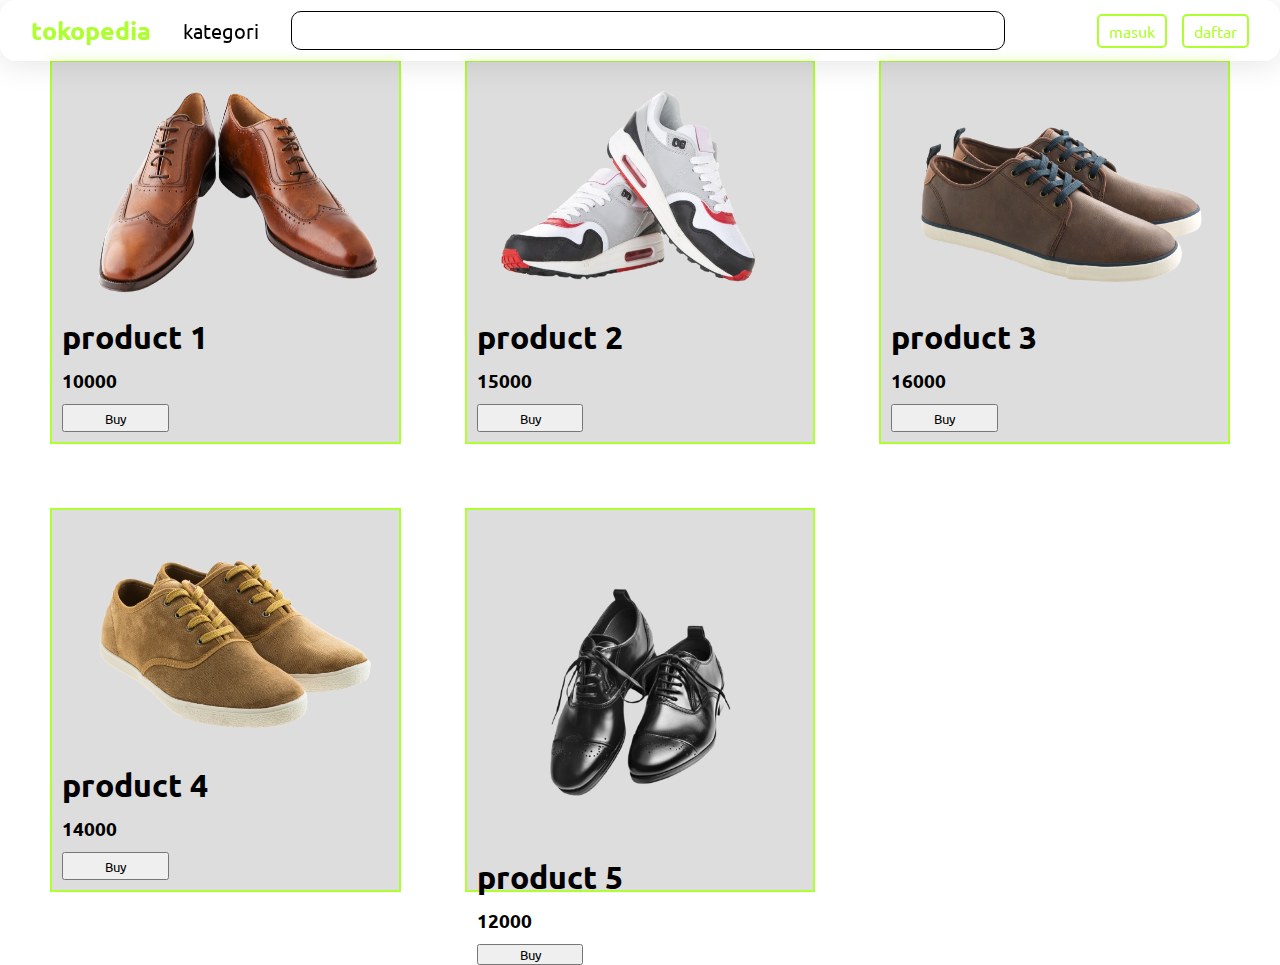
<file: cart shop/index.html>
<!DOCTYPE html>
<html lang="en">
  <head>
    <meta charset="UTF-8" />
    <meta name="viewport" content="width=device-width, initial-scale=1.0" />
    <link rel="stylesheet" href="style.css" />
    <link
      href="https://cdn.boxicons.com/fonts/basic/boxicons.min.css"
      rel="stylesheet"
    />
    <title>cart shop</title>
  </head>
  <body>
    <section>
      <nav>
        <div class="tokopedia"><a href="#">tokopedia</a></div>
        <div class="kategori"><a href="#" id="pilihan">kategori</a></div>
        <div class="search">
          <input type="text" id="search" />
        </div>
        <div class="cart">
          <i class="bx bxs-cart"></i>
        </div>
        <div class="login">
          <a href="#">masuk</a>
          <a href="#">daftar</a>
        </div>
      </nav>
    </section>

    <section id="box"></section>
    <div id="cart-box">
      <div id="cart-list"></div>
      <div class="cart-button">
        <div class="box-total">
          <h1 id="total"></h1>
        </div>
        <button onclick="pay()">pay</button>
      </div>
    </div>

    <script src="app.js"></script>
  </body>
</html>
</file>
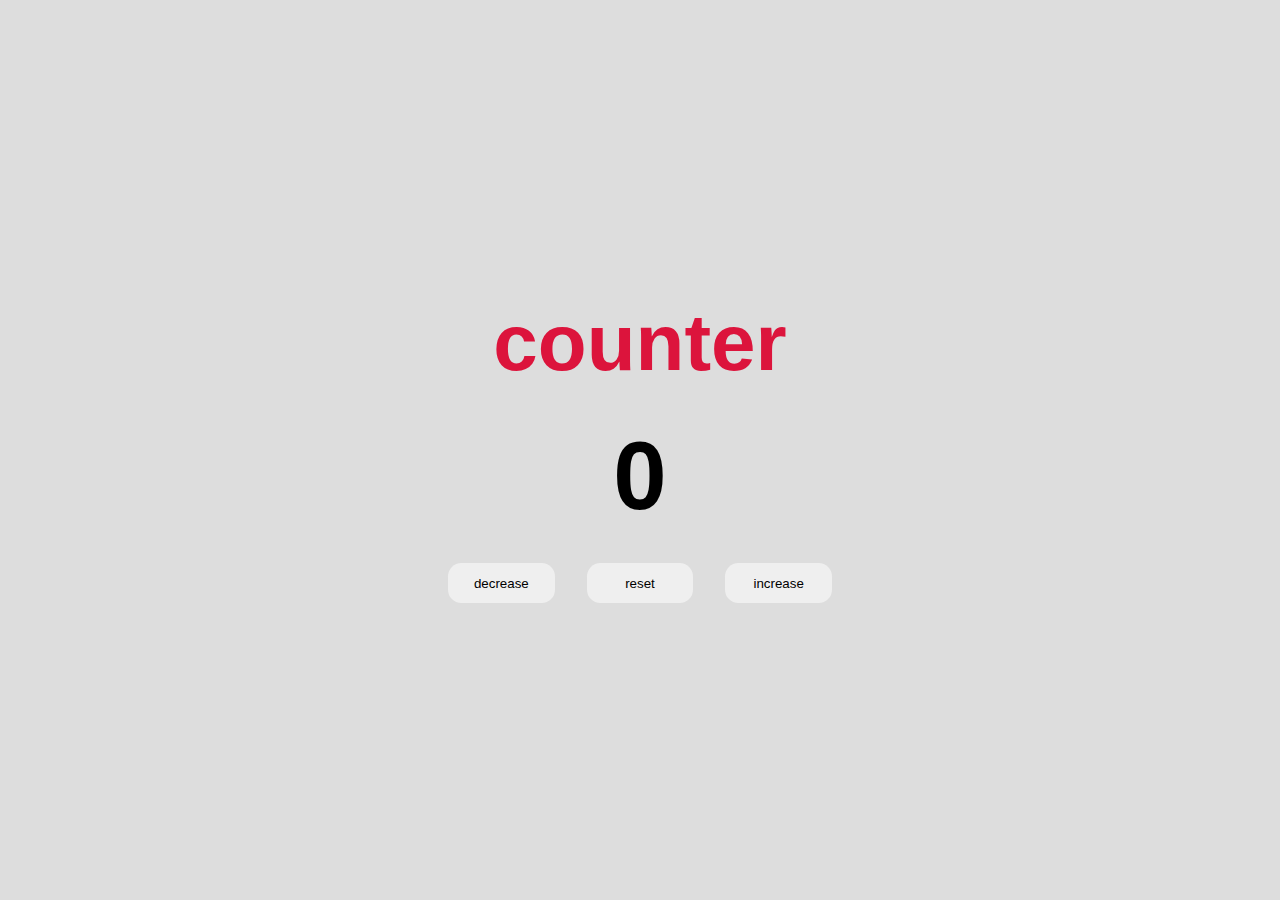
<file: counter/index.html>
<!DOCTYPE html>
<html lang="en">
  <head>
    <meta charset="UTF-8" />
    <meta name="viewport" content="width=device-width, initial-scale=1.0" />
    <link rel="stylesheet" href="style.css" />
    <title>counter</title>
  </head>
  <body>
    <div class="box">
      <h3>counter</h3>
      <h1 id="number">0</h1>
      <div class="grup-count">
        <button id="decrease">decrease</button>
        <button id="reset">reset</button>
        <button id="increase">increase</button>
      </div>
    </div>

    <script src="/counter/index.js"></script>
  </body>
</html>
</file>
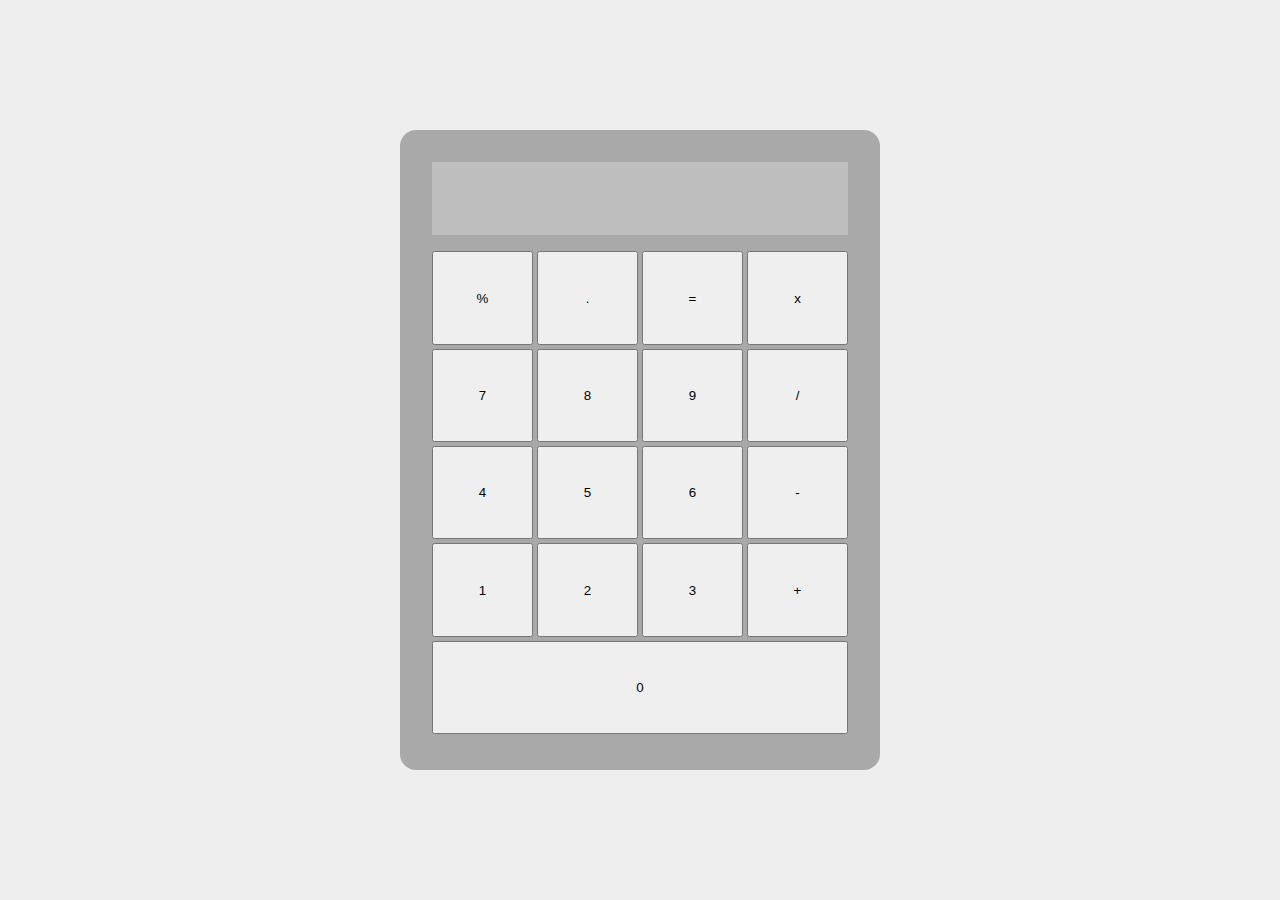
<file: kalkulator/index.html>
<!DOCTYPE html>
<html lang="en">
  <head>
    <meta charset="UTF-8" />
    <meta name="viewport" content="width=device-width, initial-scale=1.0" />
    <link rel="stylesheet" href="style.css">
    <title>Document</title>
  </head>
  <body>
    <div class="box">
      <div class="box-kalkulator">
        <input type="text" id="display" disabled/>
        <div class="box-operant">
          <div class="grup-button">
            <button class="number" value="%">%</button>
            <button class="number" value=",">.</button>
            <button id="hasil">=</button>
            <button id="hapus">x</button>
          </div>
          <div class="grup-button">
            <button class="number" value="7">7</button>
            <button class="number" value="8">8</button>
            <button class="number" value="9">9</button>
            <button class="operasi" value="/">/</button>
          </div>
          <div class="grup-button">
            <button class="number" value="4">4</button>
            <button class="number" value="5">5</utton>
            <button class="number" value="6">6<tton>
            <button class="operasi" value="-">-</button>
          </div>
          <div class="grup-button">
            <button class="number" value="1">1</button>
            <button class="number" value="2">2</button>
            <button class="number" value="3">3</button>
            <button class="operasi" value="+">+</button>
          </div>
          <div class="grup-button">
            <button class="number" value="0">0</button>
          </div>
        </div>
      </div>
    </div>

    <script src="script.js"></script>
  </body>
</html>
</file>
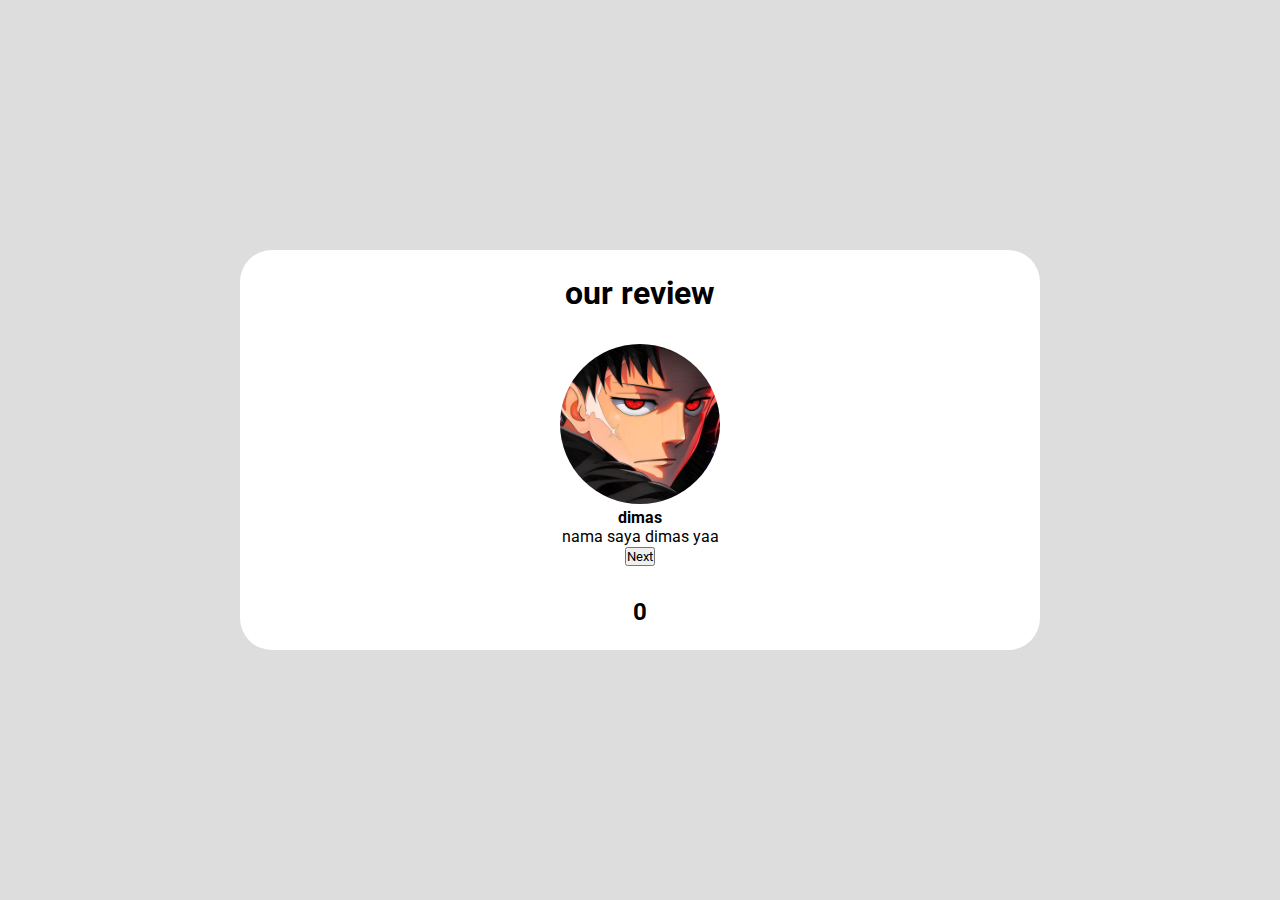
<file: reviewer/index.html>
<!DOCTYPE html>
<html lang="en">
  <head>
    <meta charset="UTF-8" />
    <meta name="viewport" content="width=device-width, initial-scale=1.0" />
    <link rel="stylesheet" href="style.css" />
    <title>review</title>
  </head>
  <body>
    <section>
      <div class="box-review">
        <h1>our review</h1>
        <div id="box"></div>
        <h2 id="halaman"></h2>
      </div>
    </section>

    <script src="app.js"></script>
  </body>
</html>
</file>
<file: cart shop/style.css>
@import url("https://fonts.googleapis.com/css2?family=Ubuntu:ital,wght@0,300;0,400;0,500;0,700;1,300;1,400;1,500;1,700&display=swap");

* {
  padding: 0;
  margin: 0;
  box-sizing: border-box;
  font-family: "Ubuntu", sans-serif;
}

body {
  width: 100vw;
  height: 100vh;
  position: relative;
}

nav {
  position: fixed;
  z-index: 1;
  width: 100%;
  display: flex;
  gap: 2em;
  justify-content: space-between;
  align-items: center;
  padding: 10px 30px;
  /* From https://css.glass */
  background: rgba(255, 255, 255, 0.2);
  border-radius: 16px;
  box-shadow: 0 4px 30px rgba(0, 0, 0, 0.1);
  backdrop-filter: blur(5px);
  -webkit-backdrop-filter: blur(5px);
  border: 1px solid rgba(255, 255, 255, 0.3);
}

nav .search {
  width: 100%;
  height: 100%;
}

nav .search input {
  width: 100%;
  height: 100%;
  border-radius: 10px;
  border: 1px solid black;
  padding: 10px 10px;
}

nav .tokopedia a {
  color: greenyellow;
  text-decoration: none;
  font-size: 25px;
  font-weight: bold;
}

nav .kategori a {
  text-decoration: none;
  color: black;
  font-size: 20px;
}

nav .cart {
  width: 3em;
  height: 2em;
  display: flex;
  align-items: center;
  justify-content: center;
}

nav .cart i {
  font-size: 25px;
  cursor: pointer;
}

nav .login {
  display: flex;
  gap: 15px;
}

nav .login a {
  text-decoration: none;
  border-radius: 5px;
  border: 2px solid greenyellow;
  color: greenyellow;
  padding: 5px 10px;
}

nav .login a:hover {
  background-color: greenyellow;
  color: #fff;
}

#box {
  padding: 0 50px;
  display: grid;
  gap: 4em;
  grid-template-columns: auto auto auto;
  width: 100%;
  padding: 60px 50px;
}

#box .items {
  /* width: 20em; */
  height: 24em;
  display: flex;
  flex-direction: column;
  gap: 10px;
  padding: 10px;
  position: relative;
  background-color: #ddd;
  border: 2px solid greenyellow;
}

#box .items img {
  width: 100%;
  height: 100%;
}

#box .items button {
  width: 8em;
  height: 3em;
  cursor: pointer;
}

#cart-box {
  width: 30em;
  min-height: 3em;
  position: fixed;
  right: -100%;
  margin-top: 12px;
  position: fixed;
  display: flex;
  flex-direction: column;
  border: 2px solid greenyellow;
  background-color: #ddd;
  border-radius: 0 0 10px 10px;
}

#cart-box .cart-button {
  display: flex;
  padding: 10px;
  gap: 10px;
}

#cart-box.open {
  right: 20px;
  top: 50px;
}

#cart-list {
  overflow-y: scroll;
  min-height: auto;
}

.cart-button button {
  width: 7em;
  height: 3em;
  cursor: pointer;
}
.item-cart {
  width: 100%;
  height: 10em;
  display: flex;
  align-items: center;
  justify-content: space-between;
  padding: 10px;
}

.item-cart img {
  width: 10em;
  height: 10em;
}

.quantity-box {
  display: flex;
  gap: 2px;
  justify-content: space-between;
  align-items: center;
  height: 2em;
  width: 3em;
}

.quantity-box button {
  width: 100%;
  height: 100%;
}

@media screen and (max-width: 500px) {
  #box {
    grid-template-columns: auto;
  }
}
</file>
<file: counter/style.css>
* {
  padding: 0;
  margin: 0;
  box-sizing: border-box;
  font-family: sans-serif;
}

.box {
  background-color: #ddd;
  width: 100vw;
  height: 100vh;
  display: flex;
  flex-direction: column;
  align-items: center;
  justify-content: center;
  gap: 2em;
}

h3 {
  font-size: 5em;
  color: crimson;
}

#number {
  font-size: 6em;
}

.grup-count {
  display: flex;
  gap: 2em;
}

.grup-count button {
  border-radius: 1em;
  width: 8em;
  height: 3em;
  border: none;
  cursor: pointer;
}
</file>
<file: kalkulator/style.css>
* {
  padding: 0;
  margin: 0;
  box-sizing: border-box;
}

.box {
  width: 100vw;
  height: 100vh;
  display: flex;
  align-items: center;
  justify-content: center;
  background-color: #eee;
}

.box-kalkulator {
  width: 30em;
  height: 40em;
  display: flex;
  flex-direction: column;
  gap: 1em;
  padding: 2em;
  border-radius: 1em;
  background-color: darkgray;
}

input {
  width: 100%;
  height: 6em;
  border: none;
  padding: 7px;
  font-size: 25px;
}

.grup-button {
  width: 100%;
  display: flex;
  justify-content: space-between;
  gap: 4px;
}

.grup-button button {
  width: 100%;
  height: 7em;
  cursor: pointer;
  margin-bottom: 4px;
}
</file>
<file: reviewer/style.css>
@import url("https://fonts.googleapis.com/css2?family=Edu+NSW+ACT+Cursive:wght@400..700&family=Roboto+Condensed:ital,wght@0,100..900;1,100..900&family=Roboto:ital,wght@0,100..900;1,100..900&display=swap");

* {
  padding: 0;
  margin: 0;
  box-sizing: border-box;
  font-family: "Roboto", sans-serif;
}

section {
  width: 100vw;
  height: 100vh;
  background-color: #ddd;
  display: flex;
  align-items: center;
  justify-content: center;
}

.box-review {
  background-color: #fff;
  width: 50em;
  display: flex;
  min-height: 25em;
  border-radius: 2em;
  padding: 20px;
  position: relative;
  text-align: center;
  gap: 2em;
  justify-content: center;
  flex-direction: column;
  text-align: center;
}

#box {
  display: flex;
  align-items: center;
  justify-content: center;
}

.box-review .contents {
  width: 30em;
  min-height: 10em;
  gap: 1em;
  flex-direction: column;

  text-align: center;
}

.contents img {
  width: 10em;
  height: 10em;
  border-radius: 50%;
}

.contents.active {
  display: block;
}
</file>
